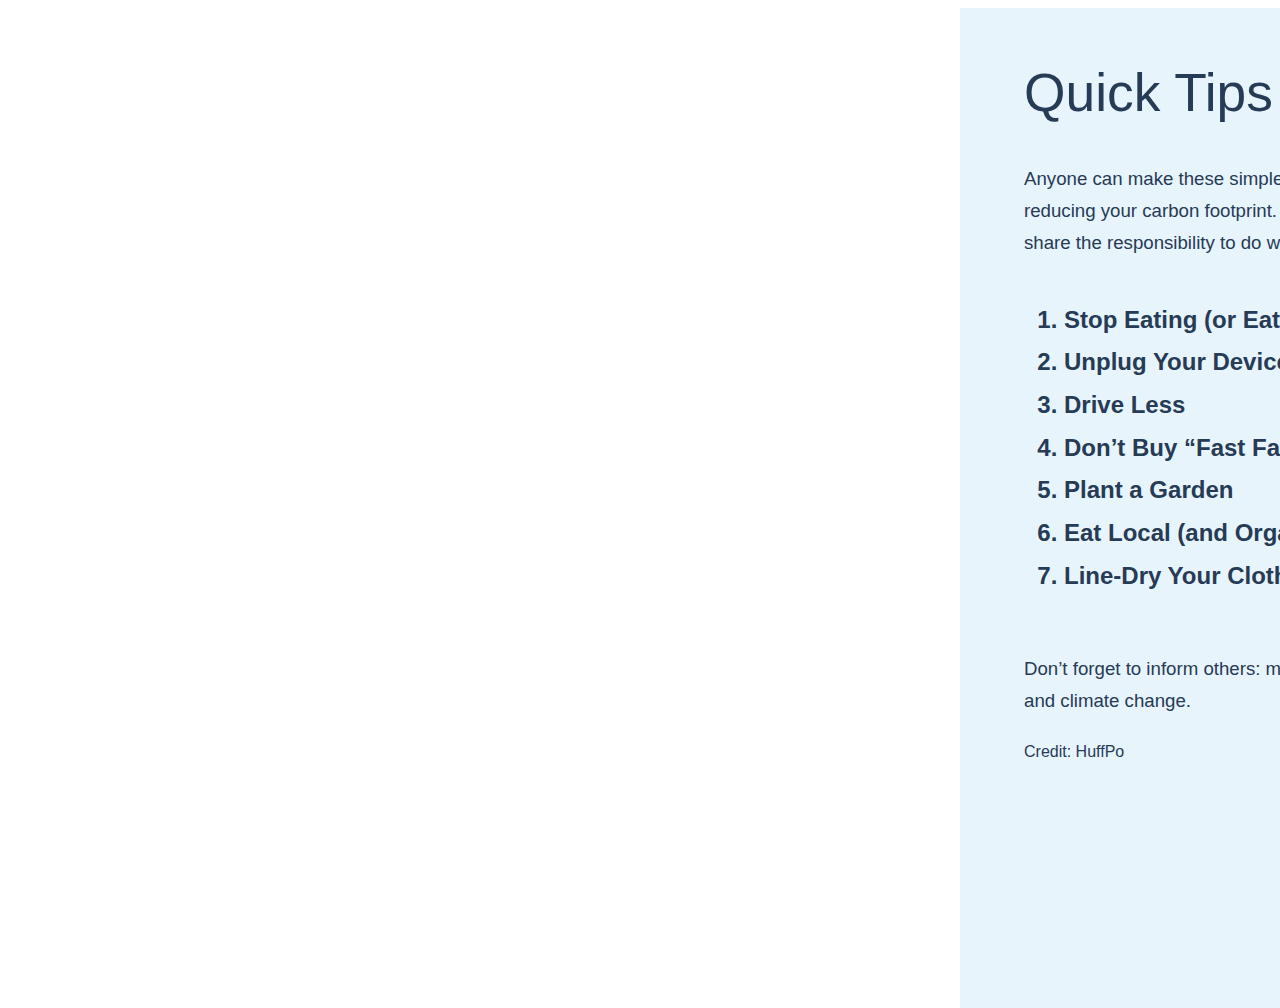
<file: index.html>
<!DOCTYPE html>
<meta charset="utf-8">
<style>

 .quickTips {
  background-color: #e8f4fb;
  position: absolute;
  left: 960px;
  width: 960px;
  height: 1000px;
 } 

 .headerhead{
/*  text-align: center;*/
  font-family: 'Lato', sans-serif;
  color: #253b56;
  padding-top: 16px;
  margin-right: 64px;
  margin-left: 64px;
  font-size: 40pt;
  font-weight: 100;
 }

 .quickTips p{
  font-family: 'Roboto', sans-serif;
  color: #253b56;
  margin-right: 64px;
  margin-left: 64px;
  line-height: 24pt;
 }

 .quickTips ol{
  font-family: 'Lato', sans-serif;
  color: #253b56;
  padding-top: 16px;
  margin-right: 64px;
  margin-left: 64px;
  font-size: 18pt;
  line-height: 32pt;
  font-weight: bold;
 }

.land {
  fill: white;
  opacity: .5;
  stroke: #253b56;
  stroke-opacity: 1;
}

.countries path {
  stroke: #253b56;  
  stroke-linejoin: round;
  stroke-width:.5;
  fill: #253b56;
  opacity: .1;
  pointer-events:none;
}
  
.lines path {
  fill: none;
  stroke: #F71735;
  stroke-opacity: 0.6;
/*  stroke-dasharray: 5,5; */
}
  
circle {
  stroke: #253b56;
}
  
.graticule {
  fill: none;
  stroke: #253b56;
  stroke-width:.5;
  opacity:.2;
}

.labels {
  font: 8px sans-serif;
  fill: black;
  opacity: 1;
  cursor: pointer;
}

.noclicks {
  pointer-events:none;
}

.point {
  opacity:.6;
}
</style>

<body>
<script src="https://d3js.org/d3.v4.min.js"></script>
<script src="https://d3js.org/queue.v1.min.js"></script>
<script src="https://d3js.org/topojson.v0.min.js"></script>
<script src="versor.js"></script>

<div class="quickTips">
  <p class="headerhead">Quick Tips</p>
  <p style="font-size: 14pt;">Anyone can make these simple changes: they’re easy to implement, and are immediately effective in reducing your carbon footprint. Our actions and choices ultimately make a difference, and we all share the responsibility to do whatever we can to address climate change, big or small.
</p>


  <ol>
    <li>Stop Eating (or Eat Less) Meat</li>
    <li>Unplug Your Devices</li>
    <li>Drive Less</li>
    <li>Don’t Buy “Fast Fashion”</li>
    <li>Plant a Garden</li>
    <li>Eat Local (and Organic)</li>
    <li>Line-Dry Your Clothes</li>
  </ol>
  <p style="font-size: 14pt"><br>Don’t forget to inform others: many people simply don’t know about the connection between flying and climate change. </p>
  <p>Credit: HuffPo</p>
</div>


<script>

var width = 960,
    height = 500;

var proj = d3.geoOrthographic()
    .scale(230)
    .translate([width / 2, height / 2])
// change this to 180 for transparent globe
    .clipAngle(90);


var path = d3.geoPath().projection(proj).pointRadius(1.5);

var graticule = d3.geoGraticule();
  
var bergamo = [9.6773, 45.6983];
  
var time = Date.now();
var rotate = [39.666666666666664, -30];
var velocity = [.005, -0];
  
var lineToBergamo = function(d) {
  return path({"type": "LineString", "coordinates": [bergamo, d.geometry.coordinates]});
}

function stripWhitespace(str) {
  return str.replace(" ", "");
}

var svg = d3.select("body").append("svg")
            .attr("width", width)
            .attr("height", height)

svg.call(d3.drag()
        .on("start", dragstarted)
        .on("drag", dragged));

queue()
    .defer(d3.json, "world-110m.json")
    .defer(d3.json, "destinations.json")
    .await(ready);

function ready(error, world, places) {

    svg.append("circle")
        .attr("cx", width / 2)
        .attr("cy", height / 2)
        .attr("r", proj.scale())
        .attr("class", "noclicks")
        .attr("fill", "none");
    
    svg.append("path")
        .datum(topojson.object(world, world.objects.land))
        .attr("class", "land")
        .attr("d", path);

    svg.append("path")
        .datum(graticule)
        .attr("class", "graticule noclicks")
        .attr("d", path);

    svg.append("g").attr("class","points")
        .selectAll("text").data(places.features)
      .enter().append("path")
        .attr("class", "point")
        .attr("d", path);
  
    svg.append("g").attr("class","lines")
        .selectAll(".lines").data(places.features)
      .on("load", (d) => {
        var distance2 = Math.round(d3.geoDistance(d.geometry.coordinates, bergamo) * 6371 * 0.115);
        var lineWidth2 = Math.round((distance2 / 1900) * 10);
        d3.select(".lines").select("#" + name).style("stroke-width", lineWidth2)
      })
      .enter().append("path")
        .attr("class", "lines")
        .attr("id", d => stripWhitespace(d.properties.name))
        .attr("d", d => lineToBergamo(d));



    svg.append("g").attr("class","labels")
        .selectAll("text").data(places.features)
      .enter().append("text")
      .attr("class", "label")
      .text(d => d.properties.name)
      .on("mouseover", (d) => {
        var distance = Math.round(d3.geoDistance(d.geometry.coordinates, bergamo) * 6371 * 0.115);
        var lineWidth = Math.round((distance / 1900) * 10);
        // For KG  * (1/907.185)
        d3.select("g.info").select("text.distance").text("Pollution generated from Bergamo to " + d.properties.name + ": ~" + distance + " kg");
        var name = stripWhitespace(d.properties.name);
        d3.select("g.lines").select("#" + name).style("stroke-opacity", 1)
        d3.select("g.lines").select("#" + name).style("stroke-width", lineWidth)
      })
      .on("mouseout", (d) => {
        var name = stripWhitespace(d.properties.name);
        d3.select("g.lines").select("#" + name).style("stroke-opacity", 0.3)
        d3.select("g.info").select("text.distance").text("Pollution generated in-flight: Hover Over A Location");
      });
  
    svg.append("g").attr("class","countries")
      .selectAll("path")
        .data(topojson.object(world, world.objects.countries).geometries)
      .enter().append("path")
        .attr("d", path); 

    position_labels();
  
    svg.append("g").attr("class", "info")
      .append("text")
      .attr("class", "distance")
      .attr("x", width / 20)
      .attr("y", height * 0.8)
      .attr("width", 100)
      .attr("text-anchor", "start")
      .style("font-size", "24px")
      .style("font-family", "'Roboto', sans-serif")
      .style("color", "#253b56")
      .style("font-weight", "bold")
      .text("Pollution generated in-flight: Hover Over A Location");  
  
    refresh();
  
    spin();
}


function position_labels() {
  var centerPos = proj.invert([width/2,height/2]);

  svg.selectAll(".label")
    .attr("text-anchor", (d) => {
      var x = proj(d.geometry.coordinates)[0];
      return x < width/2-20 ? "end" :
             x < width/2+20 ? "middle" :
             "start"
    })
    .attr("transform", (d) => {
      var loc = proj(d.geometry.coordinates),
        x = loc[0],
        y = loc[1];
      var offset = x < width/2 ? -5 : 5;
      return "translate(" + (x+offset) + "," + (y-2) + ")"
    })
    .style("display", (d) => {
      var d = d3.geoDistance(d.geometry.coordinates, centerPos);
      return (d > 1.57) ? 'none' : 'inline';
    })
    
}

function refresh() {
  svg.selectAll(".land").attr("d", path);
  svg.selectAll(".countries path").attr("d", path);
  svg.selectAll(".graticule").attr("d", path);
  svg.selectAll(".point").attr("d", path);
  svg.selectAll(".lines").attr("d", (d) => { if (d) { return lineToBergamo(d); }});
  position_labels();
}

  
var timer;
  
function spin() {
  timer = d3.timer(function() {
    var dt = Date.now() -time;
    
    proj.rotate([rotate[0] + velocity[0] * dt, rotate[1] + velocity[1] * dt]);
    
    refresh();
  });
}
  
function dragstarted() {
  timer.stop();
  v0 = versor.cartesian(proj.invert(d3.mouse(this)));
  r0 = proj.rotate();
  q0 = versor(r0);
}
  
function dragged() {
  var v1 = versor.cartesian(proj.rotate(r0).invert(d3.mouse(this))),
      q1 = versor.multiply(q0, versor.delta(v0, v1)),
      r1 = versor.rotation(q1);
  proj.rotate(r1);
  refresh();
}

</script>
</file>
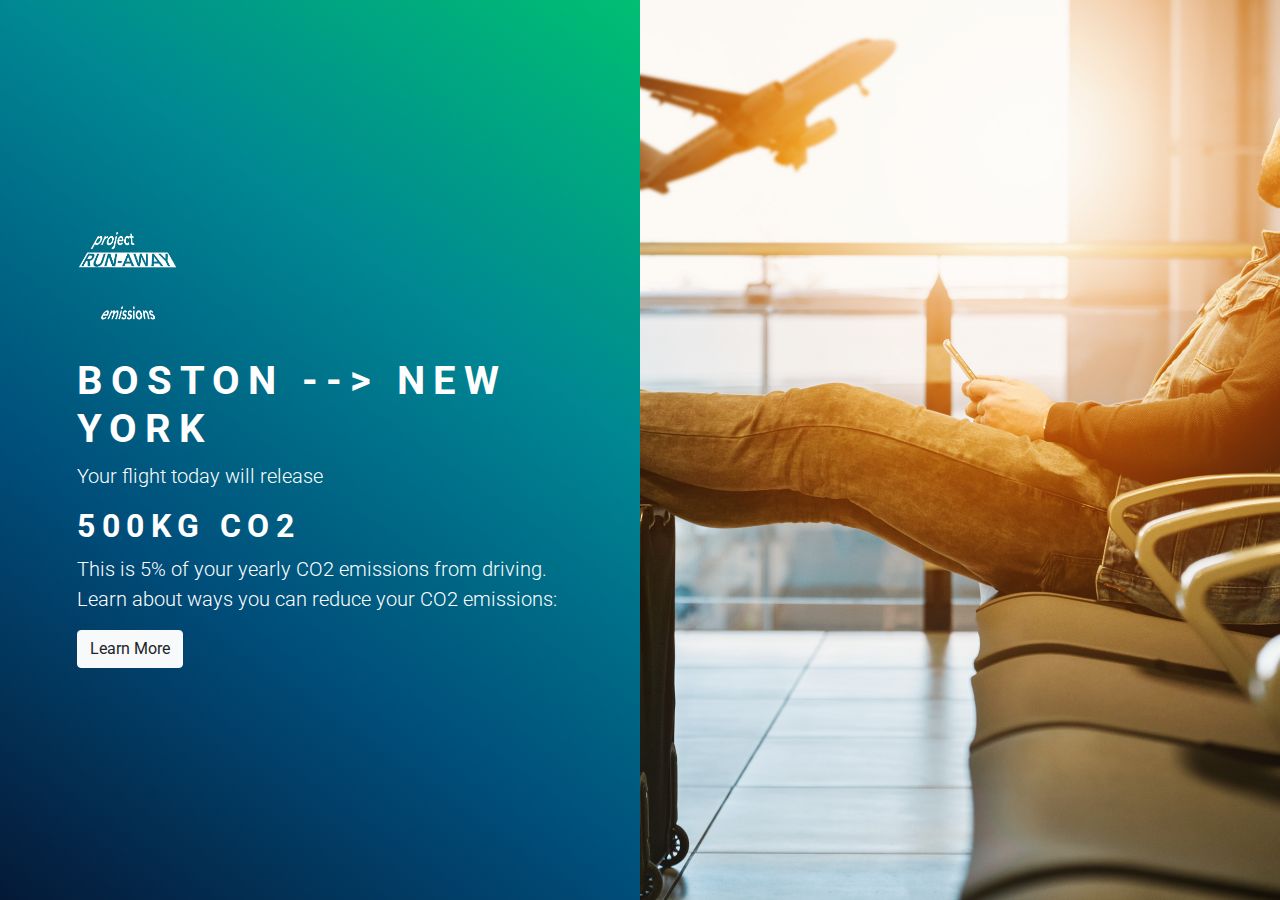
<file: landing.html>
<!DOCTYPE html>
<html>
  <head>
    <meta charset="utf-8">
    <meta http-equiv="X-UA-Compatible" content="IE=edge">
    <title>New York</title>
    <meta name="description" content="">
    <meta name="viewport" content="width=device-width, initial-scale=1">
    <meta name="robots" content="all,follow">
    <!-- Bootstrap CSS-->
    <link rel="stylesheet" href="vendor/bootstrap/css/bootstrap.min.css">
    <!-- Google fonts - Roboto for copy, Montserrat for headings-->
    <link rel="stylesheet" href="https://fonts.googleapis.com/css?family=Roboto:300,400,700">
    <!-- theme stylesheet-->
    <link rel="stylesheet" href="css/style.default.css" id="theme-stylesheet">
    <!-- Custom stylesheet - for your changes-->
    <link rel="stylesheet" href="css/custom.css">
    <!-- Favicon-->
    <link rel="shortcut icon" href="favicon.png">
    <!-- Tweaks for older IEs--><!--[if lt IE 9]>
        <script src="https://oss.maxcdn.com/html5shiv/3.7.3/html5shiv.min.js"></script>
        <script src="https://oss.maxcdn.com/respond/1.4.2/respond.min.js"></script><![endif]-->
  </head>
  <body>
    <div class="container-fluid">
      <div class="row min-vh-100">
        <div class="col-xl-5 col-lg-6 col-md-8 p-5 p-lg-4 mx-auto d-flex align-items-center">
          <div>
            <p> <img src="img/projectRunway.png" width="100px" alt="Template Logo"></p>
            <h1 class="text-uppercase">Boston --> New York</h1>
            <p class="lead">Your flight today will release</p>
            <h2 class="text-uppercase">500kg CO2</h2>
            <p class="lead">This is 5% of your yearly CO2 emissions from driving. <br>Learn about ways you can reduce your CO2 emissions: </p>
            <a href="index.html"><button type="button" class="btn btn-light">Learn More</button></a>

          </div>
        </div>
        <div style="background-image: url('img/unsplash.jpg');" class="col-xl-6 col-lg-5 col-md-4 intro-right"></div>
      </div>
    </div>
    <!-- JavaScript files-->
    <script src="vendor/jquery/jquery.min.js"></script>
    <script src="vendor/bootstrap/js/bootstrap.bundle.min.js"></script>
    <script src="js/front.js"></script>
    <!-- FontAwesome CSS - loading as last, so it doesn't block rendering-->
    <link rel="stylesheet" href="https://use.fontawesome.com/releases/v5.7.1/css/all.css" integrity="sha384-fnmOCqbTlWIlj8LyTjo7mOUStjsKC4pOpQbqyi7RrhN7udi9RwhKkMHpvLbHG9Sr" crossorigin="anonymous">
  </body>
</html>
</file>
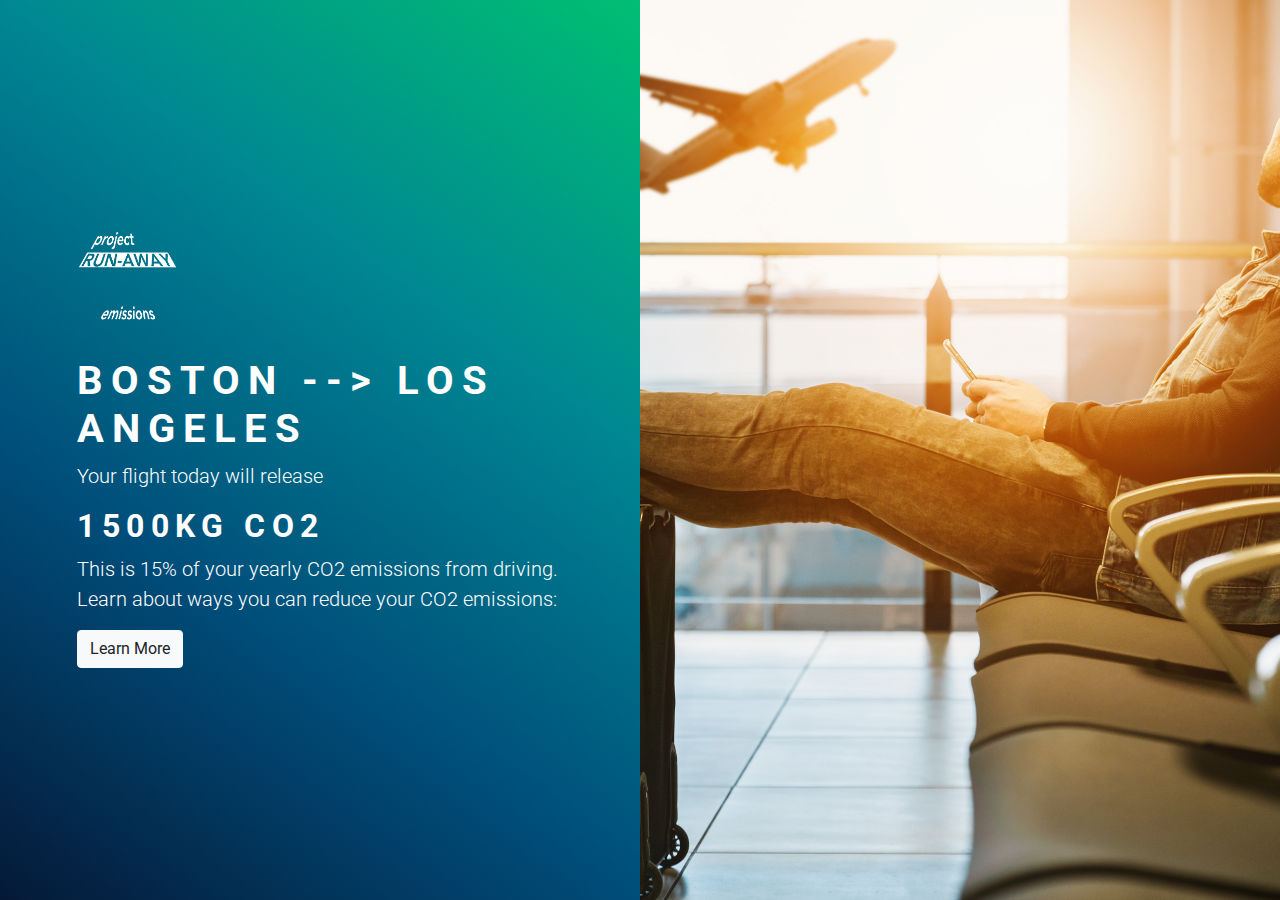
<file: lax.html>
<!DOCTYPE html>
<html>
  <head>
    <meta charset="utf-8">
    <meta http-equiv="X-UA-Compatible" content="IE=edge">
    <title>Los Angeles</title>
    <meta name="description" content="">
    <meta name="viewport" content="width=device-width, initial-scale=1">
    <meta name="robots" content="all,follow">
    <!-- Bootstrap CSS-->
    <link rel="stylesheet" href="vendor/bootstrap/css/bootstrap.min.css">
    <!-- Google fonts - Roboto for copy, Montserrat for headings-->
    <link rel="stylesheet" href="https://fonts.googleapis.com/css?family=Roboto:300,400,700">
    <!-- theme stylesheet-->
    <link rel="stylesheet" href="css/style.default.css" id="theme-stylesheet">
    <!-- Custom stylesheet - for your changes-->
    <link rel="stylesheet" href="css/custom.css">
    <!-- Favicon-->
    <link rel="shortcut icon" href="favicon.png">
    <!-- Tweaks for older IEs--><!--[if lt IE 9]>
        <script src="https://oss.maxcdn.com/html5shiv/3.7.3/html5shiv.min.js"></script>
        <script src="https://oss.maxcdn.com/respond/1.4.2/respond.min.js"></script><![endif]-->
  </head>
  <body>
    <div class="container-fluid">
      <div class="row min-vh-100">
        <div class="col-xl-5 col-lg-6 col-md-8 p-5 p-lg-4 mx-auto d-flex align-items-center">
          <div>
            <p> <img src="img/projectRunway.png" width="100px" alt="Template Logo"></p>
            <h1 class="text-uppercase">Boston --> Los Angeles</h1>
            <p class="lead">Your flight today will release</p>
            <h2 class="text-uppercase">1500kg CO2</h2>
            <p class="lead">This is 15% of your yearly CO2 emissions from driving. <br>Learn about ways you can reduce your CO2 emissions: </p>
            <a href="index.html"><button type="button" class="btn btn-light">Learn More</button></a>

          </div>
        </div>
        <div style="background-image: url('img/unsplash.jpg');" class="col-xl-6 col-lg-5 col-md-4 intro-right"></div>
      </div>
    </div>
    <!-- JavaScript files-->
    <script src="vendor/jquery/jquery.min.js"></script>
    <script src="vendor/bootstrap/js/bootstrap.bundle.min.js"></script>
    <script src="js/front.js"></script>
    <!-- FontAwesome CSS - loading as last, so it doesn't block rendering-->
    <link rel="stylesheet" href="https://use.fontawesome.com/releases/v5.7.1/css/all.css" integrity="sha384-fnmOCqbTlWIlj8LyTjo7mOUStjsKC4pOpQbqyi7RrhN7udi9RwhKkMHpvLbHG9Sr" crossorigin="anonymous">
  </body>
</html>
</file>
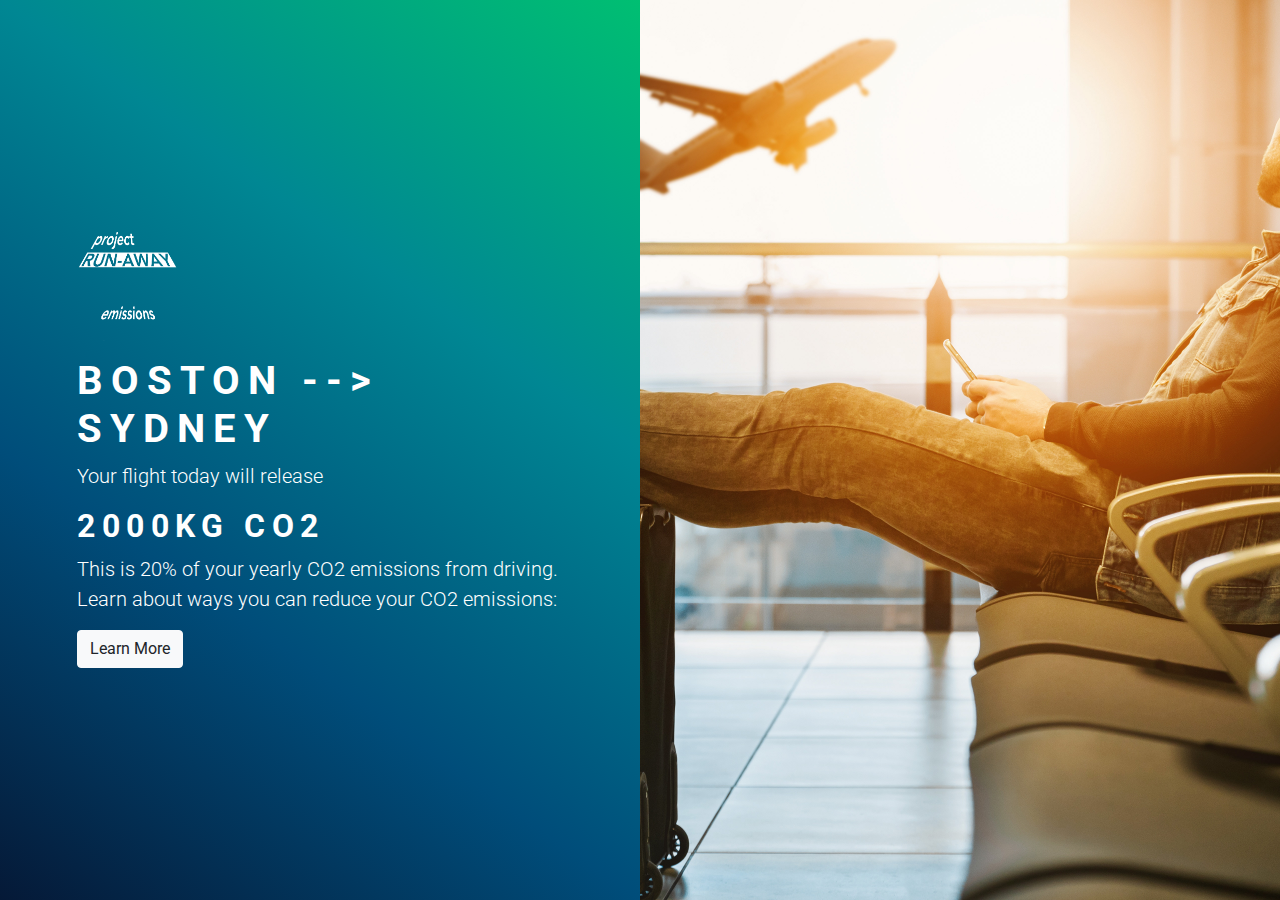
<file: sydney.html>
<!DOCTYPE html>
<html>
  <head>
    <meta charset="utf-8">
    <meta http-equiv="X-UA-Compatible" content="IE=edge">
    <title>Sydney</title>
    <meta name="description" content="">
    <meta name="viewport" content="width=device-width, initial-scale=1">
    <meta name="robots" content="all,follow">
    <!-- Bootstrap CSS-->
    <link rel="stylesheet" href="vendor/bootstrap/css/bootstrap.min.css">
    <!-- Google fonts - Roboto for copy, Montserrat for headings-->
    <link rel="stylesheet" href="https://fonts.googleapis.com/css?family=Roboto:300,400,700">
    <!-- theme stylesheet-->
    <link rel="stylesheet" href="css/style.default.css" id="theme-stylesheet">
    <!-- Custom stylesheet - for your changes-->
    <link rel="stylesheet" href="css/custom.css">
    <!-- Favicon-->
    <link rel="shortcut icon" href="favicon.png">
    <!-- Tweaks for older IEs--><!--[if lt IE 9]>
        <script src="https://oss.maxcdn.com/html5shiv/3.7.3/html5shiv.min.js"></script>
        <script src="https://oss.maxcdn.com/respond/1.4.2/respond.min.js"></script><![endif]-->
  </head>
  <body>
    <div class="container-fluid">
      <div class="row min-vh-100">
        <div class="col-xl-5 col-lg-6 col-md-8 p-5 p-lg-4 mx-auto d-flex align-items-center">
          <div>
            <p> <img src="img/projectRunway.png" width="100px" alt="Template Logo"></p>
            <h1 class="text-uppercase">Boston --> Sydney</h1>
            <p class="lead">Your flight today will release</p>
            <h2 class="text-uppercase">2000kg CO2</h2>
            <p class="lead">This is 20% of your yearly CO2 emissions from driving. <br>Learn about ways you can reduce your CO2 emissions: </p>
            <a href="index.html"><button type="button" class="btn btn-light">Learn More</button></a>

          </div>
        </div>
        <div style="background-image: url('img/unsplash.jpg');" class="col-xl-6 col-lg-5 col-md-4 intro-right"></div>
      </div>
    </div>
    <!-- JavaScript files-->
    <script src="vendor/jquery/jquery.min.js"></script>
    <script src="vendor/bootstrap/js/bootstrap.bundle.min.js"></script>
    <script src="js/front.js"></script>
    <!-- FontAwesome CSS - loading as last, so it doesn't block rendering-->
    <link rel="stylesheet" href="https://use.fontawesome.com/releases/v5.7.1/css/all.css" integrity="sha384-fnmOCqbTlWIlj8LyTjo7mOUStjsKC4pOpQbqyi7RrhN7udi9RwhKkMHpvLbHG9Sr" crossorigin="anonymous">
  </body>
</html>
</file>
<file: css/custom.css>
/* your styles go here */
</file>
<file: css/style.default.css>
/* 
========================================= 
========================================= 

   Bootstrapious Under Construction Template

========================================= 
========================================= */
/*
* 
* =====================
* GENERAL
* =====================
*
*/
@media (max-width: 991.98px) {
  h1 {
    font-size: 1.75rem !important;
  }
}

.intro-right {
  min-height: 500px;
  background: url("../img/pexels-photo-40120.jpg") center center no-repeat;
  background-size: cover;
}

.credit {
  margin-top: 3rem;
  font-size: 0.8rem;
  color: #adb5bd;
}

/*

=====================
SOCIAL LINKS
=====================

*/
.social {
  text-align: left;
  margin-top: 40px;
}

.social a {
  margin: 0 10px 0 0;
  color: white;
  display: inline-block;
  width: 40px;
  height: 40px;
  border-radius: 20px;
  line-height: 40px;
  font-size: 13px;
  text-align: center;
  transition: all 0.2s ease-out;
  border: solid 1px #333;
}

.social a i {
  vertical-align: bottom;
  line-height: 40px;
}

.social a:hover {
  background: transparent;
}

.social a:hover.facebook {
  color: #4460ae;
  border-color: #4460ae;
}

.social a:hover.youtube {
  color: #c21f25;
  border-color: #c21f25;
}

.social a:hover.twitter {
  color: #3cf;
  border-color: #3cf;
}

.social a:hover.instagram {
  color: #cd4378;
  border-color: #cd4378;
}

.social a:hover.email {
  color: #4a7f45;
  border-color: #4a7f45;
}

.social a:hover.link {
  color: #871AFF;
  border-color: #871AFF;
}

.text-small {
  font-size: 0.9rem !important;
}

.text-uppercase {
  letter-spacing: 0.2em !important;
}

.headings-font-family {
  font-family: inherit !important;
}

.font-family-base {
  font-family: Roboto, "Helvetica Neue", Arial, sans-serif, "Apple Color Emoji", "Segoe UI Emoji", "Segoe UI Symbol" !important;
}

/*

=====================
STYLE SWITCHER FOR DEMO
=====================

*/
#style-switch-button {
  position: fixed;
  top: 120px;
  left: 0px;
  border-radius: 0;
  z-index: 2;
}

#style-switch {
  width: 300px;
  padding: 20px;
  position: fixed;
  top: 160px;
  left: 0;
  background: #fff;
  border: solid 1px #ced4da;
  z-index: 2000;
}

#style-switch h4 {
  color: #495057;
}

/* ========================================= 
   
      THEMING OF THE BOOTSTRAP COMPONENTS           

   ========================================= 
   
    3 - TYPE
    
*/
/*
 * 3. TYPE  
 */
body {
  font-family: Roboto, "Helvetica Neue", Arial, sans-serif, "Apple Color Emoji", "Segoe UI Emoji", "Segoe UI Symbol";
  font-size: 1rem;
  font-weight: 400;
  line-height: 1.5;
  color: white;
  background-image: linear-gradient(to right top, #051937, #004d7a, #008793, #00bf72, #a8eb12);
}

a {
  color: #2b90d9;
  text-decoration: none;
}

a:hover, a:focus {
  color: #1c669c;
  text-decoration: underline;
}

h1,
h2,
h3,
h4,
h5,
h6,
.h1,
.h2,
.h3,
.h4,
.h5,
.h6 {
  margin-bottom: 0.5rem;
  font-family: inherit;
  font-weight: 700;
  line-height: 1.2;
  color: white;
}

h1,
.h1 {
  font-size: 2.5rem;
}

h2,
.h2 {
  font-size: 2rem;
}

h3,
.h3 {
  font-size: 1.75rem;
}

h4,
.h4 {
  font-size: 1.5rem;
}

h5,
.h5 {
  font-size: 1.25rem;
}

h6,
.h6 {
  font-size: 1rem;
}

.lead {
  font-size: 1.25rem;
  font-weight: 300;
}

.display-1 {
  font-size: 6rem  font-weight: 300;
  line-height: 1.2;
}

.display-2 {
  font-size: 5.5rem;
  font-weight: 300;
  line-height: 1.2;
}

.display-3 {
  font-size: 4.5rem;
  font-weight: 300;
  line-height: 1.2;
}

.display-4 {
  font-size: 3.5rem;
  font-weight: 300;
  line-height: 1.2;
}

hr {
  border-top: 1px solid rgba(0, 0, 0, 0.1);
}

small,
.small {
  font-size: 80%;
  font-weight: 400;
}

mark,
.mark {
  padding: 0.2em;
  background-color: #fcf8e3;
}

.blockquote {
  padding: 0.5rem 1rem;
  margin-bottom: 2rem;
  font-size: 1.25rem;
  border-left: 5px solid #2b90d9;
}

.blockquote-footer {
  color: #6c757d;
}

.blockquote-footer::before {
  content: "\2014 \00A0";
}

.text-primary {
  color: white !important;
}

a.text-primary:hover, a.text-primary:focus {
  color: white !important;
}
</file>
